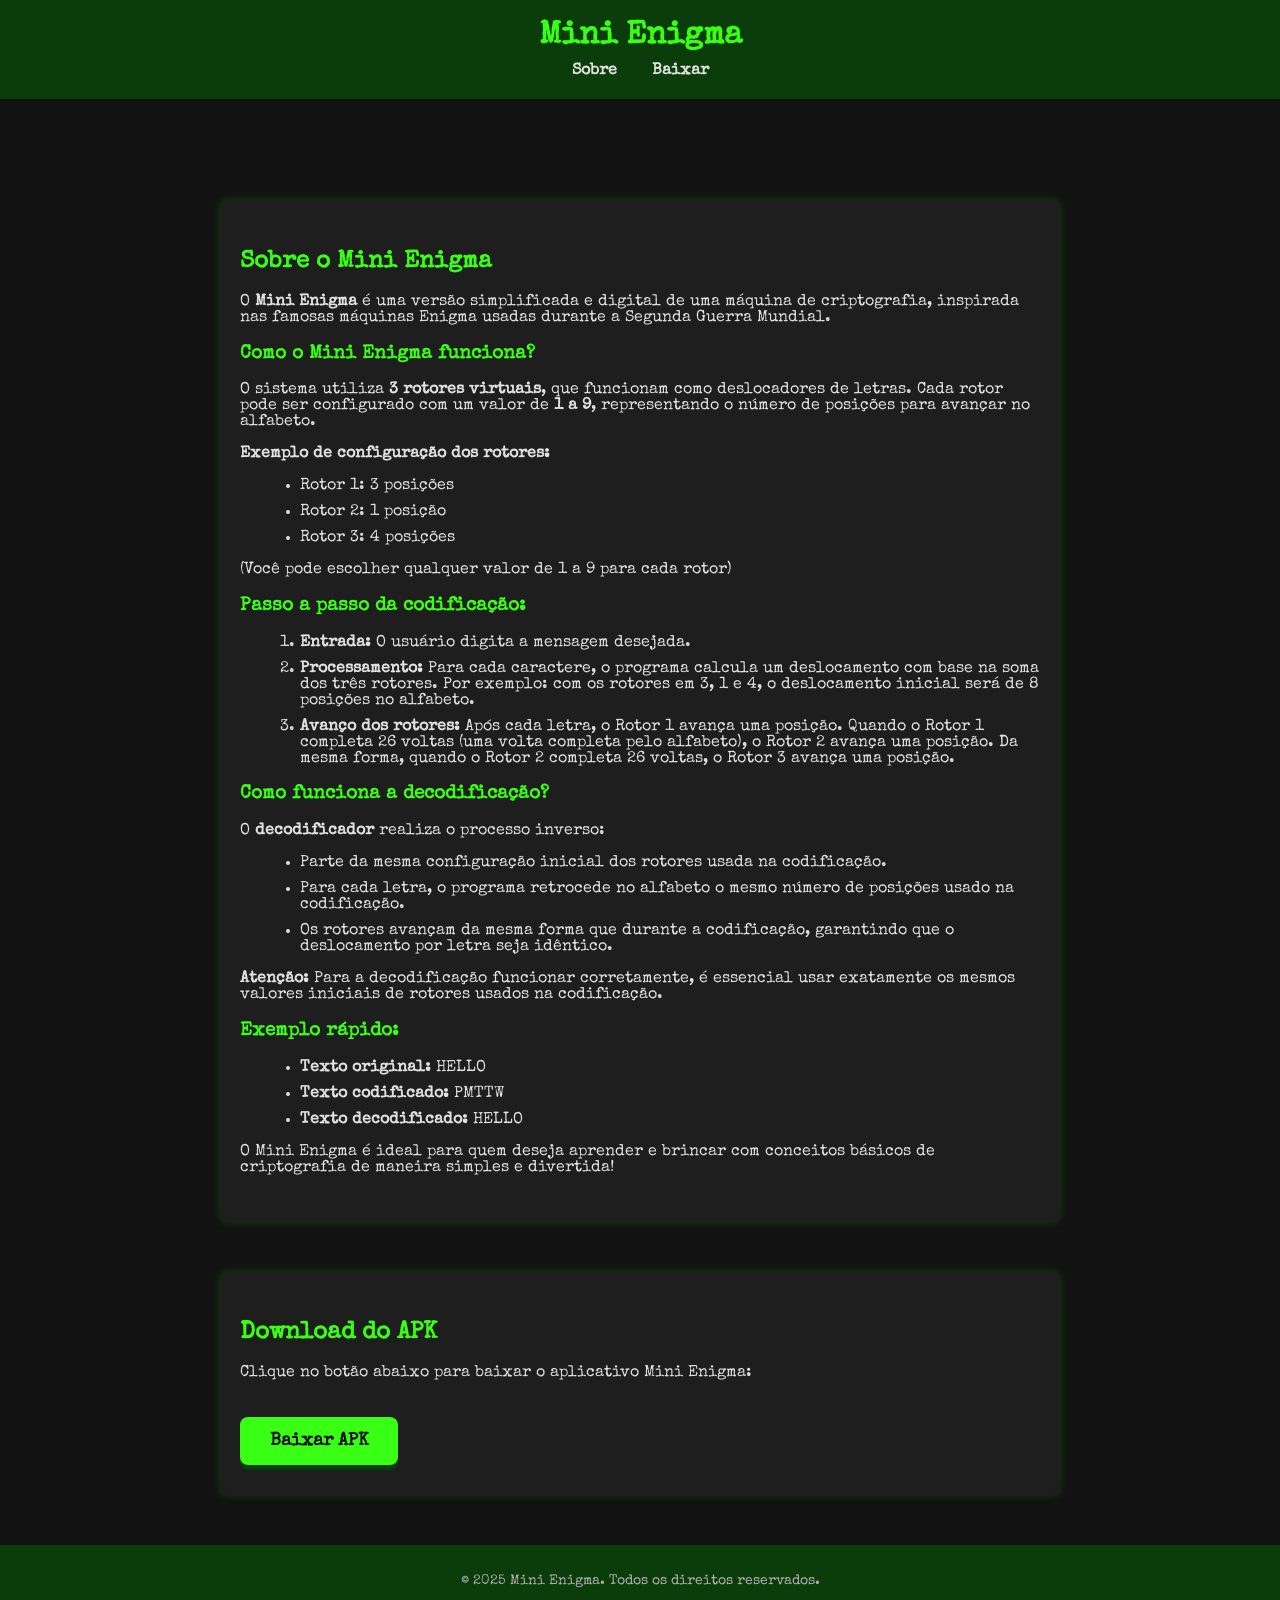
<file: Sites/Enigma/index.html>
<!DOCTYPE html>
<html lang="pt-br">

<head>
    <meta charset="UTF-8">
    <meta name="viewport" content="width=device-width, initial-scale=1.0">
    <title>Enigma</title>
    <link rel="icon" href="./img/ENIGMA.png" type="image/png" />
    <link rel="stylesheet" href="style.css">
    <link href="https://fonts.googleapis.com/css2?family=Special+Elite&display=swap" rel="stylesheet">
</head>

<body>
    <header>
        <h1>Mini Enigma</h1>
        <nav>
            <ul>
                <li><a href="#sobre">Sobre</a></li>
                <li><a href="#download">Baixar</a></li>
            </ul>
        </nav>
    </header>

    <main>
        <section id="sobre">
            <h2>Sobre o Mini Enigma</h2>
            <p>O <strong>Mini Enigma</strong> é uma versão simplificada e digital de uma máquina de criptografia, inspirada nas
                famosas máquinas Enigma usadas durante a Segunda Guerra Mundial.</p>
        
            <h3>Como o Mini Enigma funciona?</h3>
            <p>O sistema utiliza <strong>3 rotores virtuais</strong>, que funcionam como deslocadores de letras. Cada rotor pode
                ser configurado com um valor de <strong>1 a 9</strong>, representando o número de posições para avançar no
                alfabeto.</p>
        
            <p><strong>Exemplo de configuração dos rotores:</strong></p>
            <ul>
                <li>Rotor 1: 3 posições</li>
                <li>Rotor 2: 1 posição</li>
                <li>Rotor 3: 4 posições</li>
            </ul>
            <p>(Você pode escolher qualquer valor de 1 a 9 para cada rotor)</p>
        
            <h3>Passo a passo da codificação:</h3>
            <ol>
                <li><strong>Entrada:</strong> O usuário digita a mensagem desejada.</li>
                <li><strong>Processamento:</strong> Para cada caractere, o programa calcula um deslocamento com base na soma dos
                    três rotores. Por exemplo: com os rotores em 3, 1 e 4, o deslocamento inicial será de 8 posições no
                    alfabeto.</li>
                <li><strong>Avanço dos rotores:</strong> Após cada letra, o Rotor 1 avança uma posição. Quando o Rotor 1
                    completa 26 voltas (uma volta completa pelo alfabeto), o Rotor 2 avança uma posição. Da mesma forma, quando
                    o Rotor 2 completa 26 voltas, o Rotor 3 avança uma posição.</li>
            </ol>
        
            <h3>Como funciona a decodificação?</h3>
            <p>O <strong>decodificador</strong> realiza o processo inverso:</p>
            <ul>
                <li>Parte da mesma configuração inicial dos rotores usada na codificação.</li>
                <li>Para cada letra, o programa retrocede no alfabeto o mesmo número de posições usado na codificação.</li>
                <li>Os rotores avançam da mesma forma que durante a codificação, garantindo que o deslocamento por letra seja
                    idêntico.</li>
            </ul>
        
            <p><strong>Atenção:</strong> Para a decodificação funcionar corretamente, é essencial usar exatamente os mesmos
                valores iniciais de rotores usados na codificação.</p>
        
            <h3>Exemplo rápido:</h3>
            <ul>
                <li><strong>Texto original:</strong> HELLO</li>
                <li><strong>Texto codificado:</strong> PMTTW</li>
                <li><strong>Texto decodificado:</strong> HELLO</li>
            </ul>
        
            <p>O Mini Enigma é ideal para quem deseja aprender e brincar com conceitos básicos de criptografia de maneira
                simples e divertida!</p>
        </section>
        

        <!-- Seção Download -->
        <section id="download">
            <h2>Download do APK</h2>
            <p>Clique no botão abaixo para baixar o aplicativo Mini Enigma:</p>
            <a href="./app/app-debug.apk" download="Mini Enigma.apk" class="download-btn">Baixar APK</a>
            </section>
    </main>

    <footer>
        <p>&copy; 2025 Mini Enigma. Todos os direitos reservados.</p>
    </footer>
</body>

</html>
</file>
<file: Sites/Enigma/style.css>
body {
    background-color: #121212;
    color: #E0E0E0;
    font-family: 'Special Elite', monospace;
    margin: 0;
    padding: 0;
    scroll-behavior: smooth;
}

header {
    background-color: #0B3D0B;
    padding: 20px 0;
    position: fixed;
    width: 100%;
    top: 0;
    z-index: 1000;
    text-align: center;
}

header h1 {
    color: #39FF14;
    margin: 0;
}

nav ul {
    list-style-type: none;
    padding: 0;
    margin: 10px 0 0 0;
}

nav ul li {
    display: inline;
    margin: 0 15px;
}

nav ul li a {
    color: #E0E0E0;
    text-decoration: none;
    font-weight: bold;
}

nav ul li a:hover {
    color: #39FF14;
}

main {
    padding-top: 150px;
    /* Compensa o header fixo */
    text-align: center;
}

section {
    margin: 50px auto;
    padding: 30px 20px;
    max-width: 800px;
    background-color: #1E1E1E;
    border-radius: 8px;
    text-align: left;
    box-shadow: 0 0 10px rgba(57, 255, 20, 0.2);
}

section h2,
section h3 {
    color: #39FF14;
}

section ul,
section ol {
    margin-left: 20px;
}

section li {
    margin-bottom: 10px;
}

.download-btn {
    background-color: #39FF14;
    color: #121212;
    padding: 15px 30px;
    font-size: 18px;
    text-decoration: none;
    border-radius: 8px;
    box-shadow: 0 5px #0B3D0B;
    transition: 0.3s;
    display: inline-block;
    margin-top: 20px;
    font-weight: bold;
}

.download-btn:hover {
    background-color: #0B3D0B;
    color: #E0E0E0;
}

footer {
    margin-top: 50px;
    padding: 15px 0;
    background-color: #0B3D0B;
    color: #B0B0B0;
    font-size: 14px;
    text-align: center;
}
</file>
